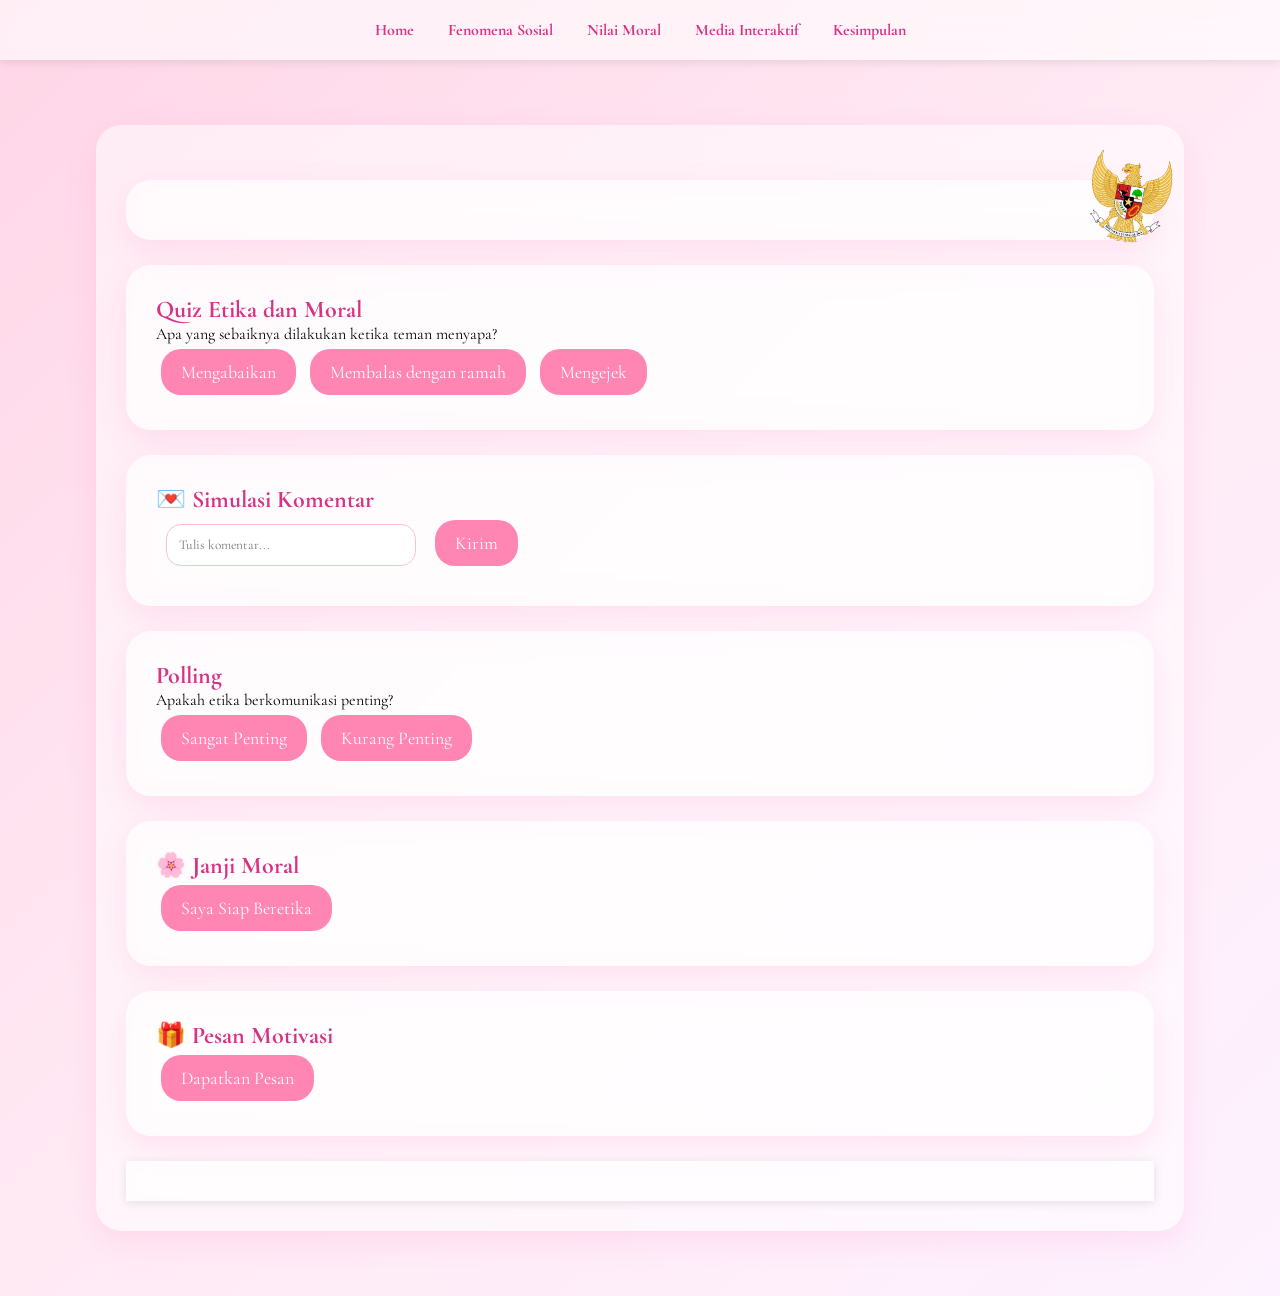
<file: interaktif.html>
<!DOCTYPE html>
<html>
<head>
<title>Media Interaktif</title>
<link rel="stylesheet" href="css/style.css">
</head>
<link href="https://fonts.googleapis.com/css2?family=Cormorant+Garamond:wght@400;500;600;700&display=swap" rel="stylesheet">
<body>
    </section>
<nav>
<a href="index.html">Home</a>
<a href="fenomena.html">Fenomena Sosial</a>
<a href="nilai.html">Nilai Moral</a>
<a href="interaktif.html">Media Interaktif</a>
<a href="kesimpulan.html">Kesimpulan</a>
</nav>

<div class="container">

<div class="card">
<div class="card garuda-card">
<img src="img/garuda.png" class="garuda-sticker">
    
</div>


<section class="card">

    <h2> Quiz Etika dan Moral</h2>

    <p>Apa yang sebaiknya dilakukan ketika teman menyapa?</p>

    <button onclick="cekQuiz('salah')">Mengabaikan</button>
    <button onclick="cekQuiz('benar')">Membalas dengan ramah</button>
    <button onclick="cekQuiz('salah')">Mengejek</button>

    <p id="hasilQuiz"></p>

</section>


<section class="card">

    <h2>💌 Simulasi Komentar</h2>

    <input type="text" id="komen"
    placeholder="Tulis komentar...">

    <button onclick="cekKomentar()">
        Kirim
    </button>

    <p id="hasilKomentar"></p>

</section>


<section class="card">

    <h2> Polling</h2>

    <p>Apakah etika berkomunikasi penting?</p>

    <button onclick="vote('iya')">
        Sangat Penting
    </button>

    <button onclick="vote('tidak')">
        Kurang Penting
    </button>

    <p id="voteResult"></p>

</section>


<section class="card">

    <h2>🌸 Janji Moral</h2>

    <button onclick="janji()">
        Saya Siap Beretika
    </button>

    <p id="janjiText"></p>

</section>


<section class="card">

    <h2>🎁 Pesan Motivasi</h2>

    <button onclick="motivasi()">
        Dapatkan Pesan
    </button>

    <p id="motivasiText"></p>

</section>
<nav>
    <script src="script.js"></script>
</body>
</html>
</file>
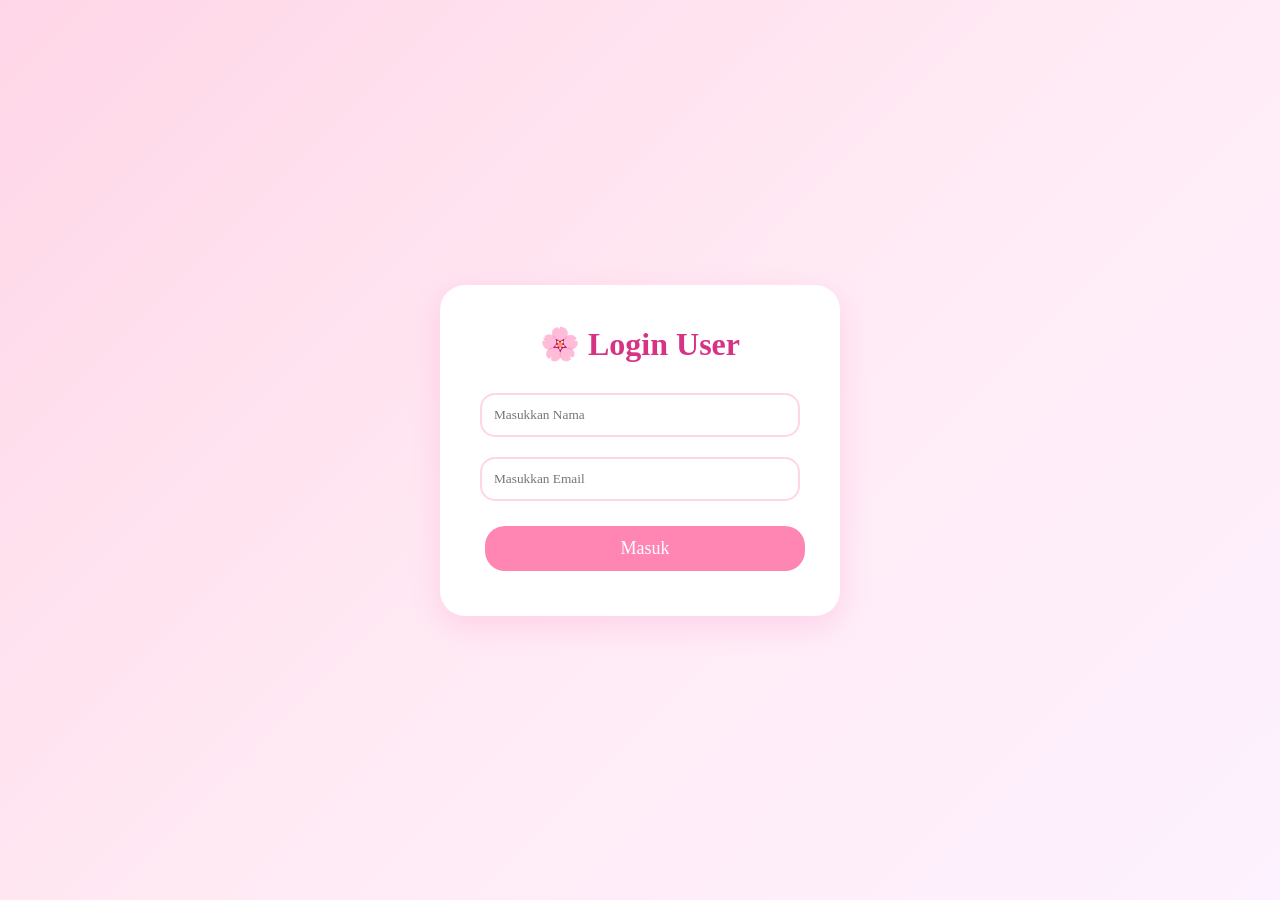
<file: login.html>
<!DOCTYPE html>
<html lang="id">
<head>
<meta charset="UTF-8">
<meta name="viewport" content="width=device-width, initial-scale=1.0">

<title>Login</title>

<link rel="stylesheet" href="css/style.css">

<style>

.login-container{
    height:100vh;
    display:flex;
    justify-content:center;
    align-items:center;
}

.login-card{
    background:white;
    width:400px;
    padding:40px;
    border-radius:25px;
    text-align:center;
    box-shadow:0 10px 30px rgba(255,105,180,.2);
}

.login-card h1{
    color:#d63384;
    margin-bottom:20px;
}

input{
    width:100%;
    padding:12px;
    margin:10px 0;
    border:2px solid #ffd6e7;
    border-radius:15px;
}

button{
    width:100%;
    margin-top:15px;
}

</style>

</head>

<body>

<div class="login-container">

<div class="login-card">

<h1>🌸 Login User</h1>

<input type="text" id="nama" placeholder="Masukkan Nama">

<input type="email" placeholder="Masukkan Email">

<button onclick="login()">
Masuk
</button>

</div>

</div>

<script>

function login(){

let nama =
document.getElementById("nama").value;

if(nama==""){
alert("Masukkan nama terlebih dahulu!");
return;
}

localStorage.setItem("namaUser",nama);

window.location.href="fenomena.html";

}

</script>

</body>
</html>
</file>
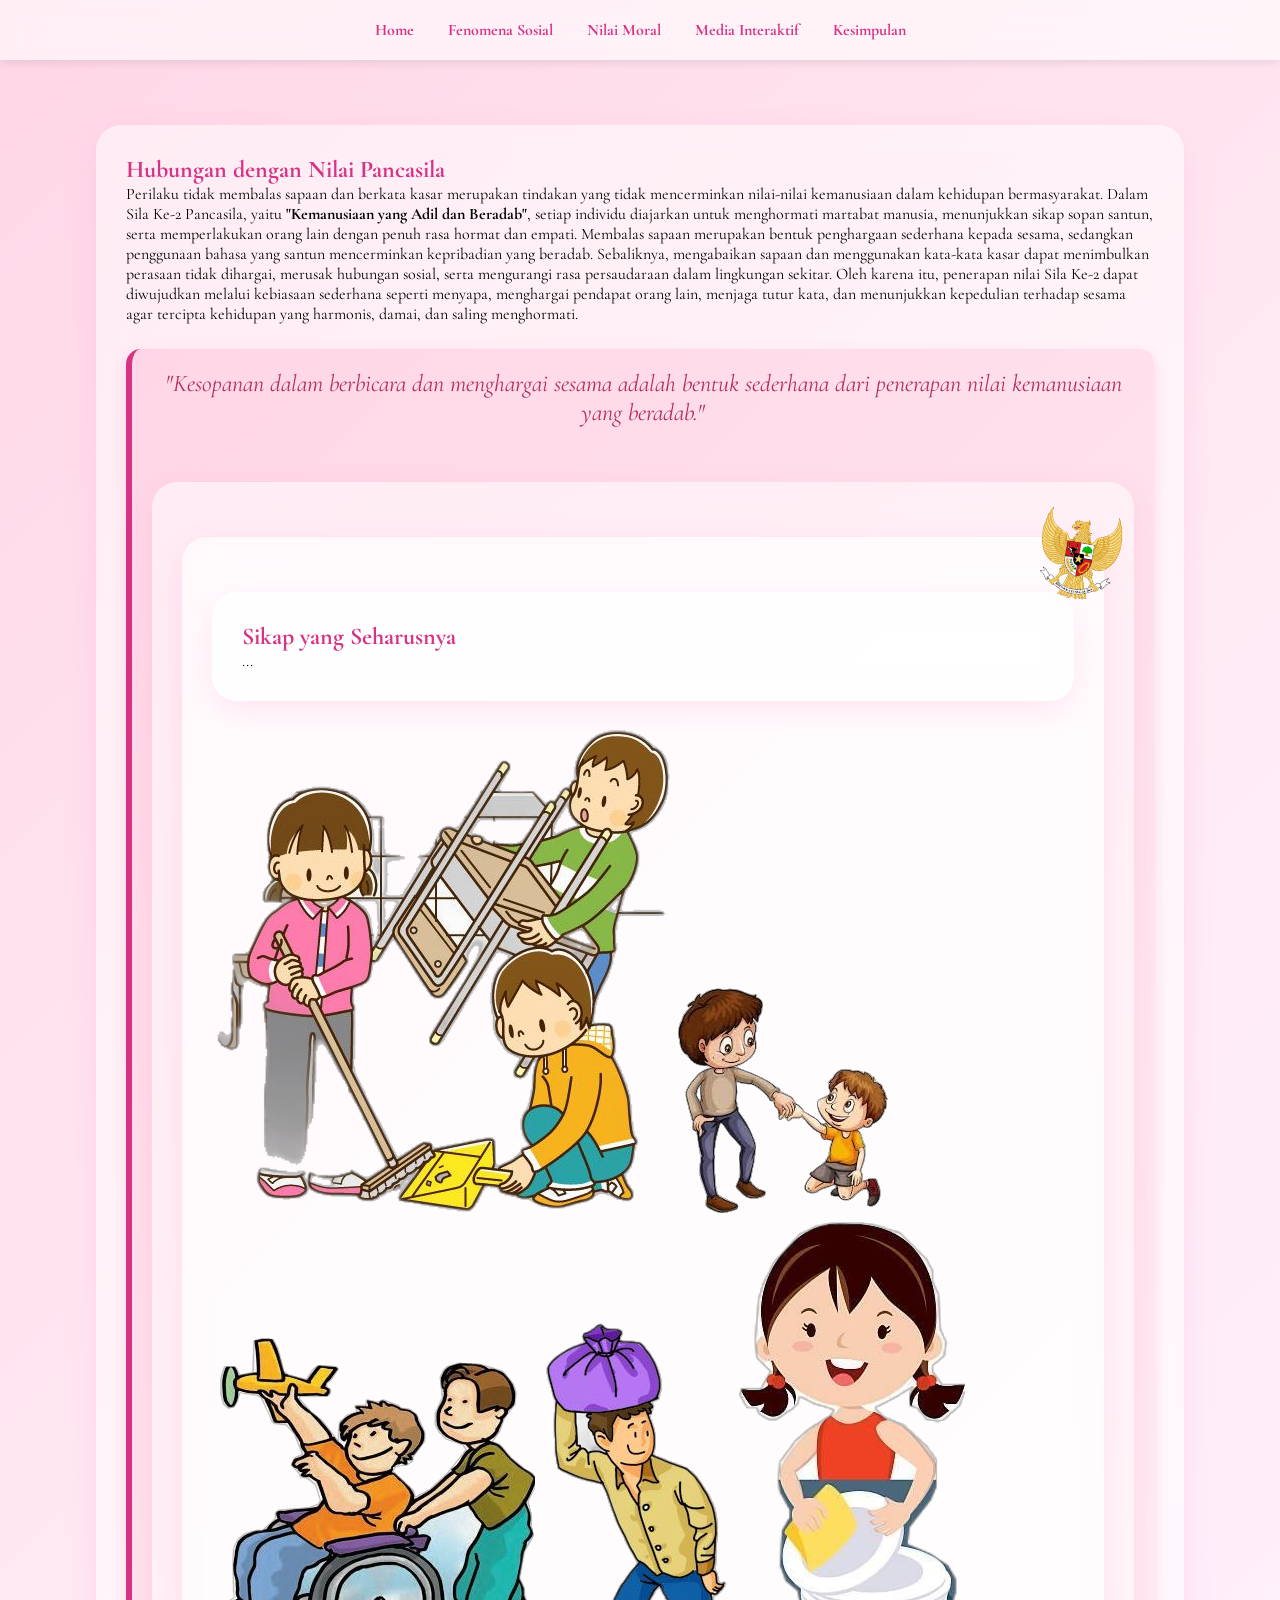
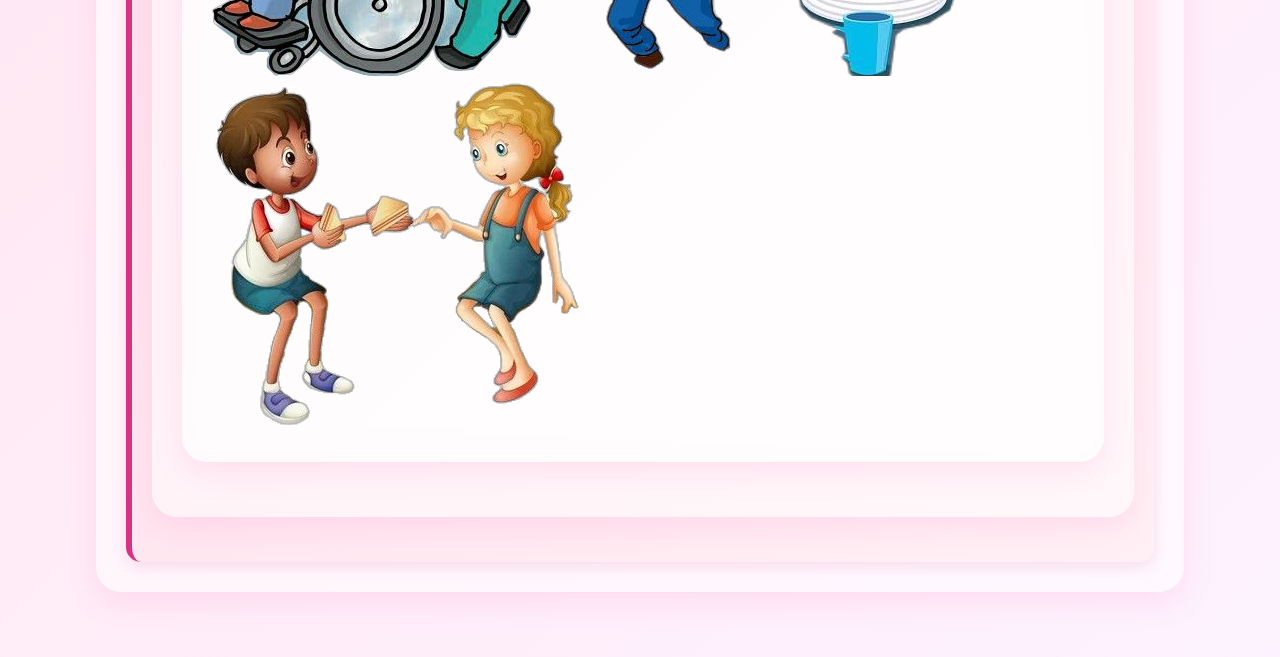
<file: nilai.html>
<!DOCTYPE html>
<html>
<head>
<title>Nilai Moral</title>
<link rel="stylesheet" href="css/style.css">
</head>
<link href="https://fonts.googleapis.com/css2?family=Cormorant+Garamond:wght@400;500;600;700&display=swap" rel="stylesheet">
<body>

<nav>
<a href="index.html">Home</a>
<a href="fenomena.html">Fenomena Sosial</a>
<a href="nilai.html">Nilai Moral</a>
<a href="interaktif.html">Media Interaktif</a>
<a href="kesimpulan.html">Kesimpulan</a>
</nav>

<div class="container">

<div class="card moral-card">

    <h2>Hubungan dengan Nilai Pancasila</h2>

    <p>
        Perilaku tidak membalas sapaan dan berkata kasar merupakan tindakan yang tidak mencerminkan nilai-nilai kemanusiaan dalam kehidupan bermasyarakat. Dalam Sila Ke-2 Pancasila, yaitu <b>"Kemanusiaan yang Adil dan Beradab"</b>, setiap individu diajarkan untuk menghormati martabat manusia, menunjukkan sikap sopan santun, serta memperlakukan orang lain dengan penuh rasa hormat dan empati. Membalas sapaan merupakan bentuk penghargaan sederhana kepada sesama, sedangkan penggunaan bahasa yang santun mencerminkan kepribadian yang beradab. Sebaliknya, mengabaikan sapaan dan menggunakan kata-kata kasar dapat menimbulkan perasaan tidak dihargai, merusak hubungan sosial, serta mengurangi rasa persaudaraan dalam lingkungan sekitar. Oleh karena itu, penerapan nilai Sila Ke-2 dapat diwujudkan melalui kebiasaan sederhana seperti menyapa, menghargai pendapat orang lain, menjaga tutur kata, dan menunjukkan kepedulian terhadap sesama agar tercipta kehidupan yang harmonis, damai, dan saling menghormati.
    </p>

<div class="quote-box">

    <p>
        "Kesopanan dalam berbicara dan menghargai sesama adalah bentuk sederhana dari penerapan nilai kemanusiaan yang beradab."
    </p>

<div class="sikap-container">

    <d<div class="card">
<div class="card garuda-card">

    <img src="img/garuda.png" class="garuda-sticker">
    <div class="card sikap-card">

    <h2>Sikap yang Seharusnya</h2>

    ...
</div>

<div class="floating-stickers">

    <img src="img/poto1.png" class="s1">
    <img src="img/poto2.png" class="s2">
    <img src="img/poto3.png" class="s3">
    <img src="img/poto4.png" class="s4">
    <img src="img/poto5.png" class="s5">
    <img src="img/poto6.png" class="s6">

</div>
    </div>

</div>
</div>

</body>
</html>
</file>
<file: css/style.css>
*{
    margin:0;
    padding:0;
    box-sizing:border-box;
    font-family:'Cormorant Garamond', serif;
}
body{
    background:linear-gradient(135deg,#ffd6e7,#ffeaf4,#fdf2ff);
    min-height:100vh;
}

nav{
    background:rgba(255,255,255,0.6);
    backdrop-filter:blur(12px);
    padding:20px;
    text-align:center;
    box-shadow:0 2px 10px rgba(0,0,0,.1);
}

nav a{
    text-decoration:none;
    margin:15px;
    color:#d63384;
    font-weight:bold;
    transition:.3s;
}

nav a:hover{
    color:#ff69b4;
}

.container{
    width:85%;
    margin:auto;
    padding:40px 0;
}

.card{
    background:rgba(255,255,255,.5);
    backdrop-filter:blur(15px);
    padding:30px;
    border-radius:25px;
    margin:25px 0;
    box-shadow:0 10px 30px rgba(255,105,180,.15);
}

h1,h2,h3{
    color:#d63384;
}

.hero{
    height:85vh;
    display:flex;
    justify-content:center;
    align-items:center;
    text-align:center;
}

.hero h1{
    font-family:'Allura', cursive;
#welcome{
    font-family:'Allura', cursive;
}    
    color:#d63384;
    font-size:95px;
    font-weight:bold;

    text-shadow:
    2px 2px 0 white,
    0 0 5px rgba(255,255,255,0.3);
}
.hero p{
    font-size:22px;
    margin-top:10px;
}

.btn{
    display:inline-block;
    margin-top:20px;
    padding:15px 30px;
    background:#ff85c2;
    color:white;
    border-radius:30px;
    text-decoration:none;
}

.btn:hover{
    background:#ff69b4;
}

video{
    width:70%;
    border-radius:20px;
}

ul{
    padding-left:20px;
}

li{
    margin:10px 0;
}

button{
    background:#ff85c2;
    color:white;
    border:none;
    padding:12px 20px;
    border-radius:20px;
    cursor:pointer;
    margin:5px;
}

button:hover{
    background:#ff69b4;
}

footer{
    text-align:center;
    padding:20px;
    color:#888;
}
/* SECTION INFO */

.info-section{
    width:85%;
    margin:50px auto;

    display:grid;
    grid-template-columns:repeat(auto-fit,minmax(320px,1fr));
    gap:30px;
}

.info-card{

    background:rgba(255,255,255,.6);

    backdrop-filter:blur(15px);

    border-radius:25px;

    padding:35px;

    text-align:center;

    transition:.4s;

    box-shadow:0 10px 25px rgba(255,105,180,.15);
}

.info-card:hover{

    transform:translateY(-15px) scale(1.03);

    box-shadow:0 15px 35px rgba(255,105,180,.3);
}

.icon{

    font-size:60px;

    margin-bottom:15px;

    animation:float 3s ease-in-out infinite;
}

@keyframes float{

0%{
transform:translateY(0);
}

50%{
transform:translateY(-10px);
}

100%{
transform:translateY(0);
}

}

.info-card h2{
    font-family:'Quicksand', sans-serif;
    color:#d63384;
    font-size:46px;
    font-weight:700;
    margin-bottom:20px;
}

.info-card p{
    font-family:'Quicksand', sans-serif;
    color:#666;
    font-size:19px;
    line-height:1.9;
    text-align:center;
}
/* ===== STICKER AESTHETIC ===== */

.sticker{
    position:fixed;
    width:70px;
    pointer-events:none;
    z-index:-1;
    animation:float 5s ease-in-out infinite;
}

/* Posisi masing-masing stiker */

.s1{
    top:40px;
    left:40px;
}

.s2{
    top:80px;
    right:60px;
}

.s3{
    top:250px;
    left:70px;
}

.s4{
    top:40px;
    left:45%;
}

.s5{
    top:380px;
    right:50px;
}

.s6{
    bottom:50px;
    left:30px;
}

.s7{
    bottom:120px;
    right:120px;
}

.s8{
    top:500px;
    left:45%;
}

.s9{
    bottom:250px;
    left:200px;
}

.s10{
    top:350px;
    right:250px;
}

.s11{
    bottom:40px;
    right:40px;
}

/* Animasi mengambang */

@keyframes float{

    0%{
        transform:translateY(0px);
    }

    50%{
        transform:translateY(-15px);
    }

    100%{
        transform:translateY(0px);
    }

}
.quote-text{
    text-align:center;
    font-family:'Allura', cursive;
    font-size:55px;
    color:#d63384;
    margin:40px 0;
    text-shadow:2px 2px 10px rgba(214,51,132,0.2);
}
.deskripsi-video{
    font-family:'Quicksand', sans-serif;
    color:#666;
    font-size:20px;
    line-height:1.9;
    text-align:center;
    margin-top:20px;
    padding:15px 30px;
}
.video-title{
    font-family:'Quicksand', sans-serif;
    color:#d63384;
    font-size:32px;
    font-weight:700;
    text-align:center;
    margin-bottom:20px;
}
.garuda-card{
    position:relative;
}

.garuda-sticker{
    position:absolute;

    top:-25px;
    right:-15px;

    width:80px;

    transform:rotate(10deg);

    animation:floatGaruda 3s ease-in-out infinite;
}

@keyframes floatGaruda{

    0%{
        transform:rotate(10deg) translateY(0);
    }

    50%{
        transform:rotate(10deg) translateY(-8px);
    }

    100%{
        transform:rotate(10deg) translateY(0);
    }

}
.moral-card{
    transition:0.4s;
}

.moral-card:hover{
    transform:translateY(-8px);
}

.quote-box{

    margin-top:25px;

    background:linear-gradient(
        135deg,
        #ffd6e7,
        #fff0f5
    );

    border-left:6px solid #d63384;

    padding:20px;

    border-radius:15px;

    box-shadow:0 5px 15px rgba(214,51,132,0.15);
}

.quote-box p{

    font-family:'Cormorant Garamond', serif;

    font-size:24px;

    color:#b03060;

    text-align:center;

    font-style:italic;
}
.sikap-container{
    display:flex;
    align-items:center;
    justify-content:space-between;
    gap:40px;
    margin-top:30px;
}

.sikap-text{
    flex:2;
}

.sikap-animation{
    flex:1;
    text-align:center;
    font-size:120px;

    animation:floatFlower 3s ease-in-out infinite;
}

@keyframes floatFlower{

    0%{
        transform:translateY(0);
    }

    50%{
        transform:translateY(-20px);
    }

    100%{
        transform:translateY(0);
    }

}
.sikap-list{
    list-style:none;
    padding:0;
    margin-top:20px;
}

.sikap-list li{
    font-family:'Cormorant Garamond', serif;
    font-size:24px;
    color:#666;
    padding:10px 0;
    border-bottom:1px solid rgba(214,51,132,0.15);
}
.sticker-board{
    position:absolute;
    right:20px;
    top:50%;
    transform:translateY(-50%);
    width:180px;
    height:350px;
}
.sticker-board img{
    position:absolute;
    width:150px;
    height:auto;

    animation:float 3s ease-in-out infinite;

    opacity:0.9;
}
.s1{
    top:10px;
    left:-50px;
}

.s2{
    top:70px;
    left:20px;
}

.s3{
    top:130px;
    left:-30px;
}

.s4{
    top:190px;
    left:50px;
}

.s5{
    top:250px;
    left:-20px;
}

.s6{
    top:310px;
    left:30px;
}
button{

    background:#ff85b3;

    color:white;

    border:none;

    padding:12px 20px;

    border-radius:20px;

    cursor:pointer;

    margin:5px;

    font-size:18px;
}

button:hover{

    transform:scale(1.05);

    transition:0.3s;

    background:#ff5c9a;
}

input{

    padding:12px;

    border-radius:15px;

    border:1px solid #ffc0cb;

    width:250px;

    margin:10px;
}
</file>
